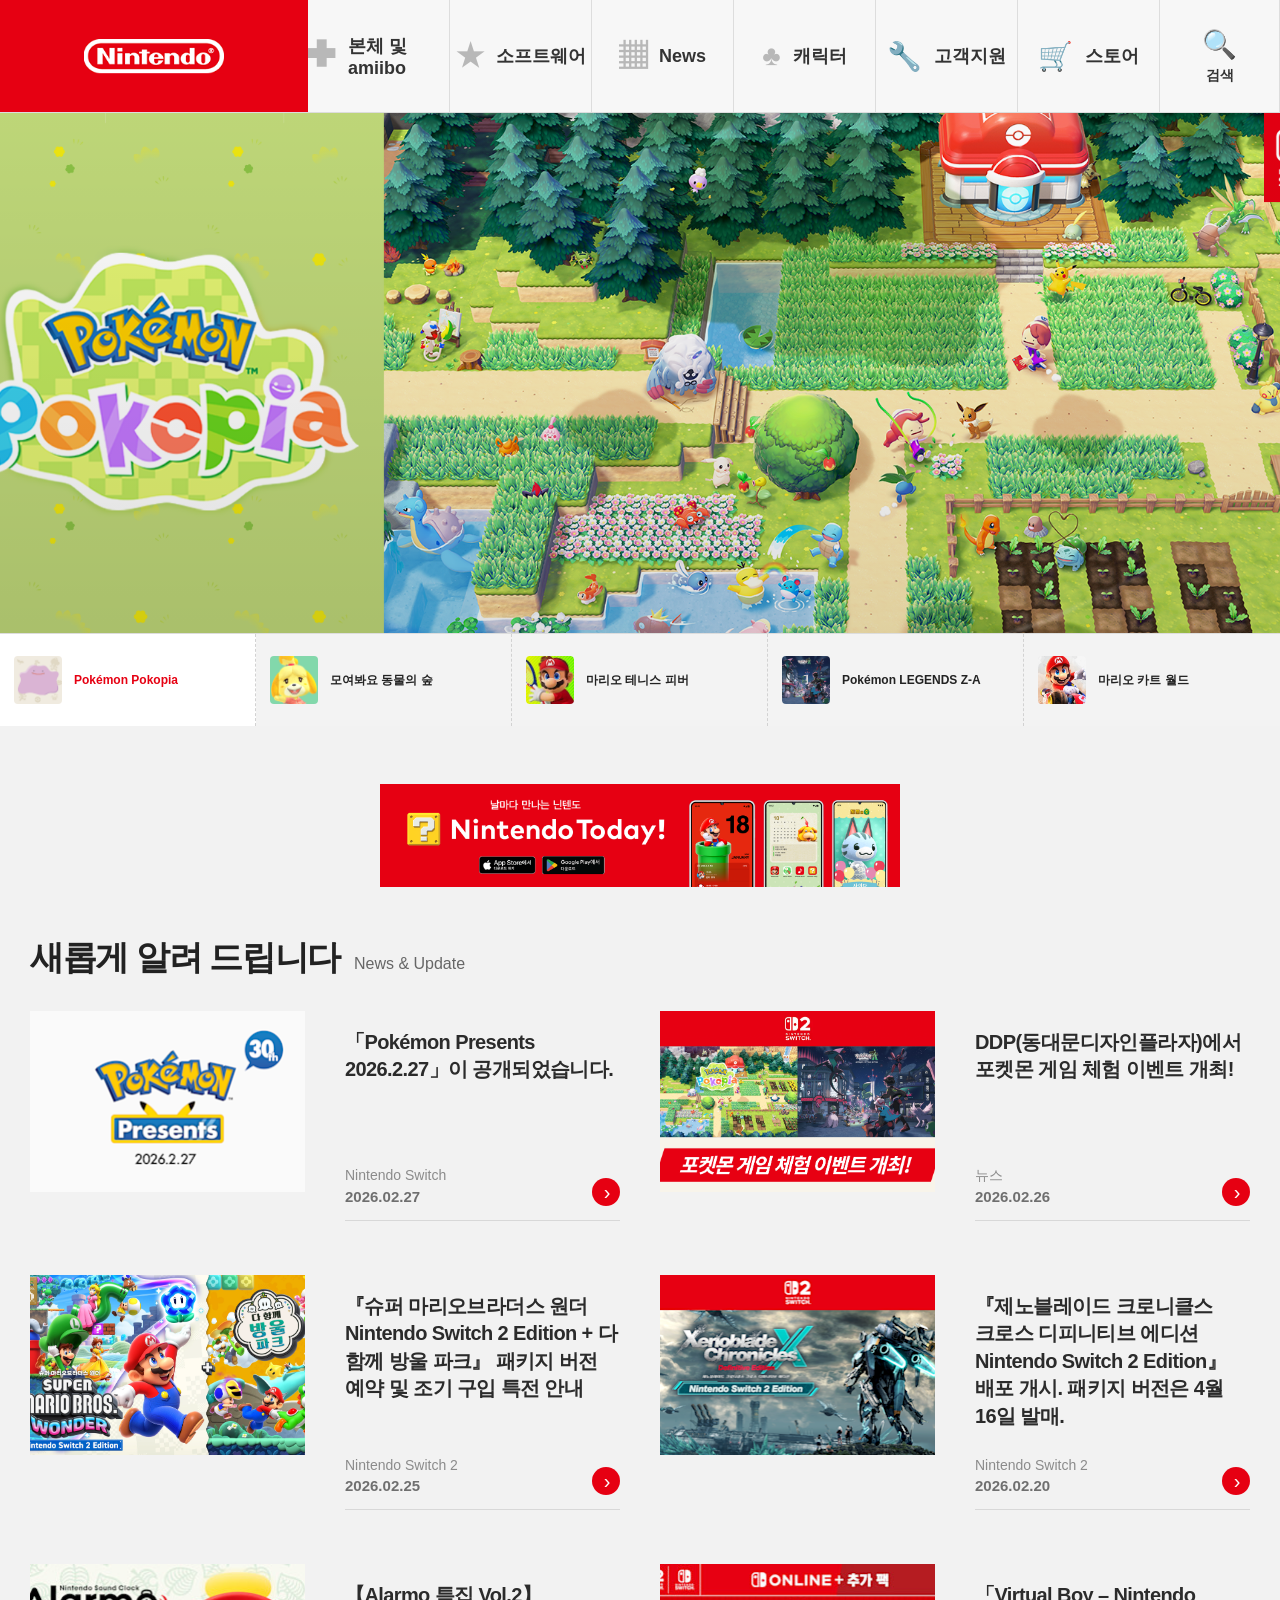
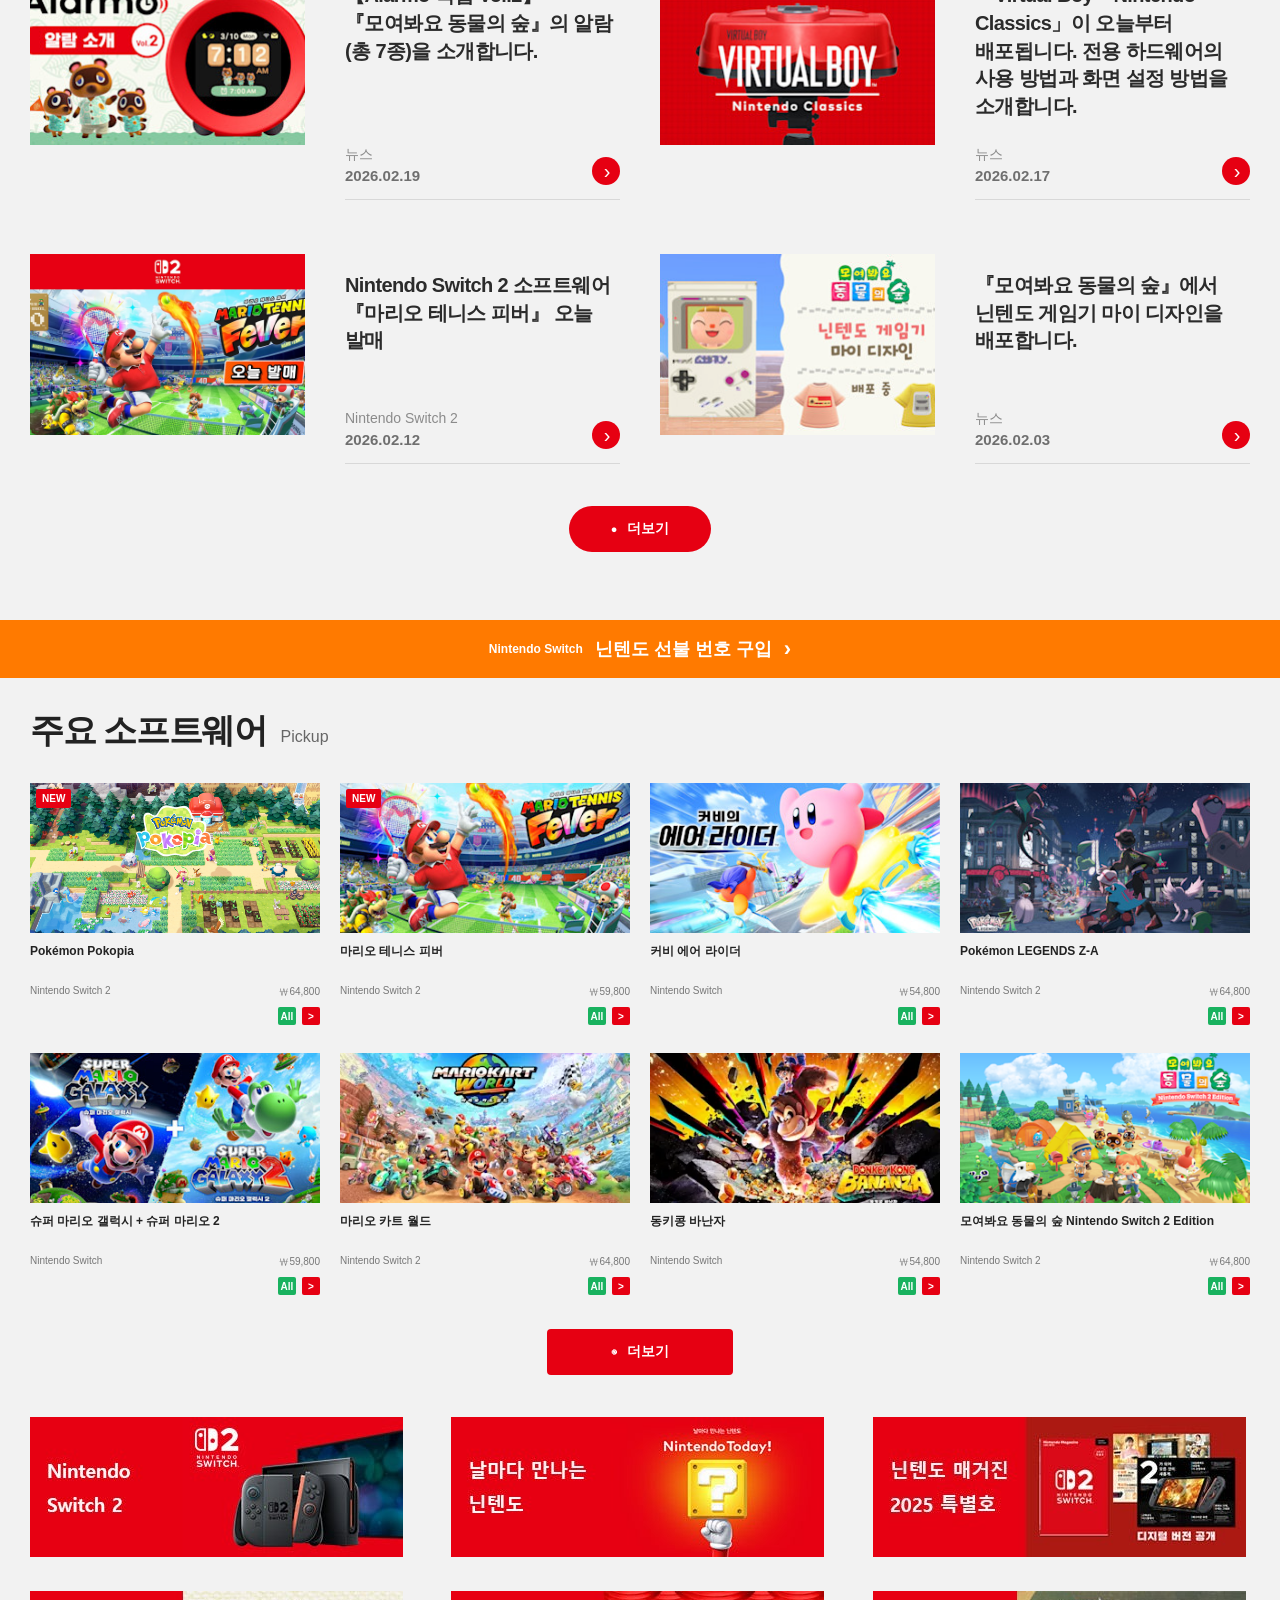
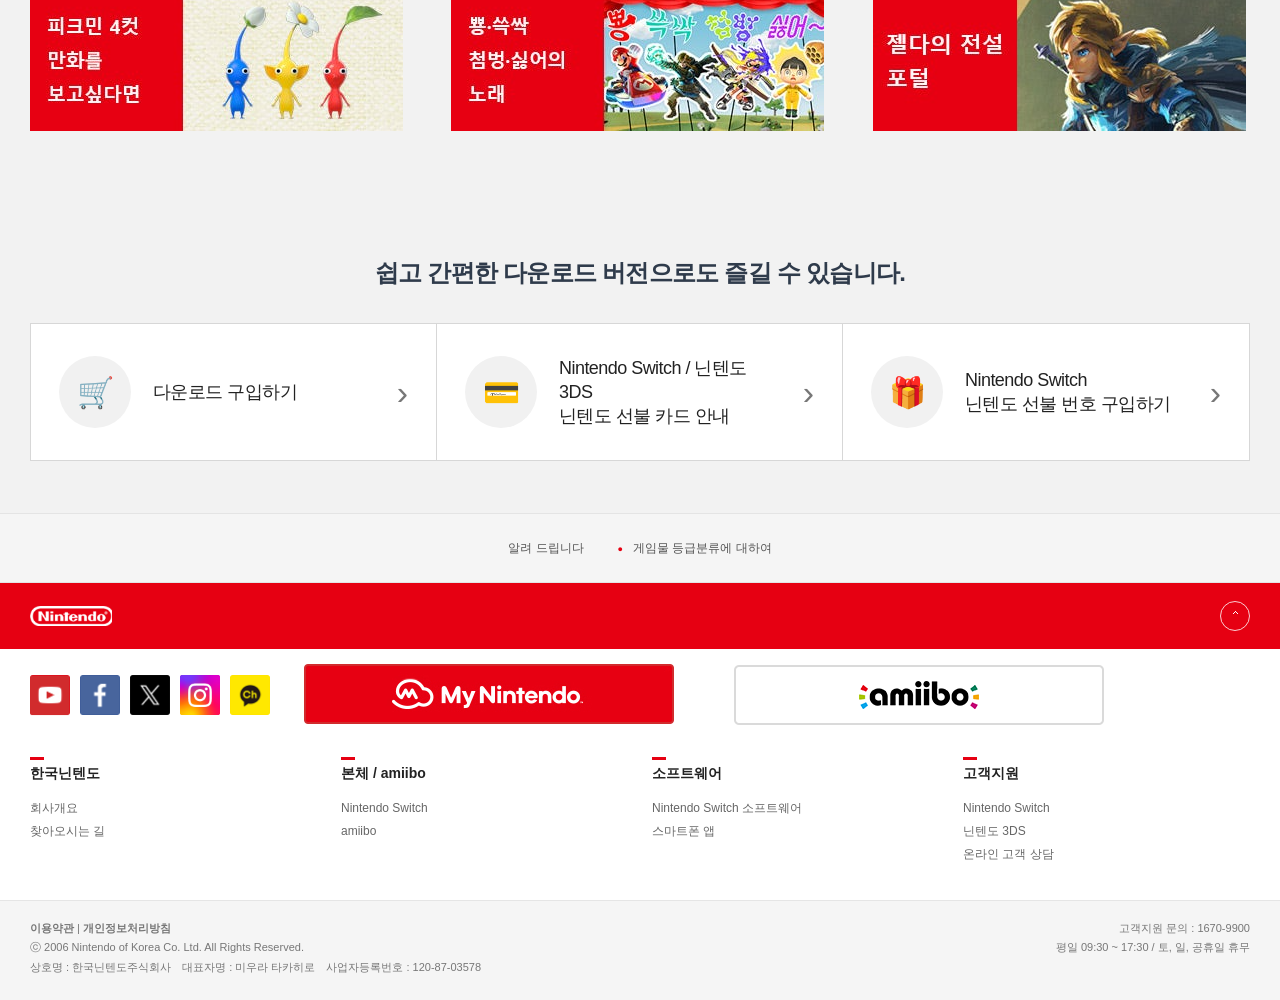
<file: index.html>
<!DOCTYPE html>
<html lang="ko">
<head>
  <meta charset="UTF-8" />
  <meta name="viewport" content="width=device-width, initial-scale=1.0" />

  <title>Nintendo Clone</title>
  <link rel="icon" href="./Nintendo_images/favicon.png" type="image/png" />
  <link rel="stylesheet" href="style.css" />
</head>

<body>

  <div id="top"></div>

  <!-- 모바일 전용 헤더 -->
  <div class="mobile-header">
    <div class="mobile-header-top">
      <a href="#" class="mobile-logo" aria-label="Nintendo 홈">
        <img src="./Nintendo_images/imgi_112_top.png" alt="Nintendo 로고" />
      </a>

      <div class="mobile-header-actions">
        <a href="#" class="mobile-action" aria-label="좋아요">♡</a>
        <a href="#" class="mobile-action" aria-label="검색">⌕</a>
      </div>
    </div>
  </div>

  <!-- 모바일 전용 하단 고정 메뉴 -->
  <nav class="mobile-bottom-nav" aria-label="모바일 하단 메뉴">
    <a href="#" class="mobile-bottom-item active">
      <span class="mobile-bottom-icon">⌂</span>
      <span class="mobile-bottom-text">홈</span>
    </a>
    <a href="#" class="mobile-bottom-item">
      <span class="mobile-bottom-icon">✚</span>
      <span class="mobile-bottom-text">본체/amiibo</span>
    </a>
    <a href="#" class="mobile-bottom-item">
      <span class="mobile-bottom-icon">▦</span>
      <span class="mobile-bottom-text">News</span>
    </a>
    <a href="#" class="mobile-bottom-item">
      <span class="mobile-bottom-icon">🔧</span>
      <span class="mobile-bottom-text">고객지원</span>
    </a>
    <a href="#" class="mobile-bottom-item">
      <span class="mobile-bottom-icon">⌕</span>
      <span class="mobile-bottom-text">검색</span>
    </a>
  </nav>
  

  <!-- =========================
       헤더
  ========================== -->
  <header class="header">
    <div class="header-top">
      <a href="#" class="logo-area" aria-label="Nintendo 홈">
        <img src="./Nintendo_images/imgi_112_top.png" alt="Nintendo 로고" />
      </a>

      <nav class="gnb" aria-label="주요 메뉴">

        <!-- 본체 및 amiibo -->
        <div class="menu-slot">
          <a href="#" class="gnb-item">
            <span class="icon">✚</span>
            <span class="label">본체 및 amiibo</span>
          </a>

          <div class="mega-panel">
            <div class="mega-inner console-panel">
              <div class="console-top">
                <a href="#" class="console-card big">
                  <img src="./Nintendo_images/unnamed.jpg" alt="Nintendo Switch 2" />
                  <p>Nintendo Switch 2</p>
                </a>

                <a href="#" class="console-card">
                  <img src="./Nintendo_images/unnamed2.jpg" alt="Nintendo Switch" />
                  <p>Nintendo Switch</p>
                </a>
              </div>

              <div class="console-links">
                <a href="#" class="console-link">
                  <img src="./Nintendo_images/imgi_5_img_amiibo.jpg" alt="amiibo" />
                  <span>amiibo</span>
                </a>

                <a href="#" class="console-link">
                  <img src="./Nintendo_images/imgi_6_img_gamewatch.jpg" alt="게임 & 워치" />
                  <span>게임 & 워치 젤다의 전설</span>
                </a>

                <a href="#" class="console-link">
                  <img src="./Nintendo_images/imgi_7_img_alarmo.jpg" alt="Alarmo" />
                  <span>닌텐도 사운드 클록 Alarmo</span>
                </a>

                <a href="#" class="console-link">
                  <img src="./Nintendo_images/imgi_8_img_pokemongoplusplus.jpg" alt="Pokémon GO Plus+" />
                  <span>Pokémon GO Plus+</span>
                </a>
              </div>

              <div class="panel-bottom-links">
                <a href="#">본체 호환성에 대하여</a>
                <a href="#">주변기기</a>
              </div>
            </div>
          </div>
        </div>

        <!-- 소프트웨어 -->
        <div class="menu-slot">
          <a href="#" class="gnb-item">
            <span class="icon">★</span>
            <span class="label">소프트웨어</span>
          </a>

          <div class="mega-panel">
            <div class="mega-inner software-panel">
              <div class="software-hero">
                <div class="software-hero-left">
                  <img src="./Nintendo_images/imgi_1_NS2_logo_pc.png" alt="Nintendo Switch 2 소프트웨어" />
                </div>

                <div class="software-hero-right">
                  <img src="./Nintendo_images/imgi_9_gheader-itemlist-img-software-switch2-01.jpg" alt="커비의 에어 라이더" />
                  <img src="./Nintendo_images/imgi_10_gheader-itemlist-img-software-switch2-02.jpg" alt="포켓몬" />
                  <img src="./Nintendo_images/imgi_11_gheader-itemlist-img-software-switch2-03.jpg" alt="동키콩 바난자" />
                </div>
              </div>

              <div class="software-bottom">
                <div class="software-bottom-left">
                  <a href="#" class="software-feature software-feature-main">
                    <img src="./Nintendo_images/imgi_79_default.png" alt="Nintendo Switch 소프트웨어" />

                    <div class="software-feature-text">
                      <strong>Nintendo Switch 소프트웨어</strong>
                    </div>

                    <div class="software-feature-thumbs">
                      <img src="./Nintendo_images/imgi_12_gheader-itemlist-img-switch-01.png" alt="게임 1" />
                      <img src="./Nintendo_images/imgi_13_gheader-itemlist-img-switch-02.png" alt="게임 2" />
                      <img src="./Nintendo_images/imgi_14_gheader-itemlist-img-switch-03.png" alt="게임 3" />
                    </div>
                  </a>

                  <div class="software-online-row">
                    <a href="#" class="online-banner">
                      <img src="./Nintendo_images/imgi_32_img-support-04.png" alt="Nintendo Switch Online" />
                    </a>

                    <div class="online-text">
                      <span class="mini-title">유료 서비스</span>
                      <strong>Nintendo Switch Online</strong>
                    </div>

                    <div class="online-links">
                      <a href="#">체험판을 즐길 수 있는 소프트웨어</a>
                      <a href="#">소프트웨어 발매 스케줄</a>
                    </div>
                  </div>
                </div>

                <div class="software-bottom-right">
                  <a href="#" class="software-feature software-feature-app">
                    <div class="app-icons">
                      <img src="./Nintendo_images/imgi_15_gheader-itemlist-img-software-mobile-01.png" alt="앱 1" />
                      <img src="./Nintendo_images/imgi_16_gheader-itemlist-img-software-mobile-02.png" alt="앱 2" />
                      <img src="./Nintendo_images/imgi_17_gheader-itemlist-img-software-mobile-03.png" alt="앱 3" />
                      <img src="./Nintendo_images/imgi_18_gheader-itemlist-img-software-mobile-04.png" alt="앱 4" />
                    </div>

                    <div class="software-feature-text center">
                      <strong>스마트폰용 앱</strong>
                    </div>
                  </a>

                  <div class="software-app-links">
                    <a href="#" class="app-link-card">
                      <img src="./Nintendo_images/imgi_19_gheader-itemlist-img-software-app.png" alt="Nintendo Switch App" />
                      <strong>Nintendo Switch App</strong>
                    </a>

                    <a href="#" class="app-link-card">
                      <img src="./Nintendo_images/imgi_20_gheader-itemlist-img-software-parents.png" alt="Nintendo Switch Parental Controls" />
                      <strong>Nintendo Switch Parental Controls</strong>
                    </a>
                  </div>
                </div>
              </div>
            </div>
          </div>
        </div>

        <!-- News -->
        <div class="menu-slot">
          <a href="#" class="gnb-item">
            <span class="icon">▦</span>
            <span class="label">News</span>
          </a>

          <div class="mega-panel">
            <div class="mega-inner news-panel">
              <div class="news-rank-grid">
                <a href="#" class="news-rank-card">
                  <img src="./Nintendo_images/imgi_80_MV_16x9.png" alt="" />
                  <p>『Pokémon Pokopia』 패키지 버전 예약 판매 일정 및 구입 특전 안내</p>
                  <span>뉴스 <br />2026.01.14</span>
                </a>

                <a href="#" class="news-rank-card">
                  <img src="./Nintendo_images/imgi_81_01_ë__ë__.png" alt="" />
                  <p>DDP(동대문디자인플라자)에서 포켓몬 게임 체험 이벤트 개최!</p>
                  <span>뉴스 <br />2026.02.26</span>
                </a>

                <a href="#" class="news-rank-card">
                  <img src="./Nintendo_images/imgi_82_ë__í__ê__ë__ì__í__í___1920x1080.png" alt="" />
                  <p>『슈퍼 마리오브라더스 원더 Nintendo Switch 2 Edition + 다 함께 방울 파크』 패키지 버전 예약 및 조기 구입 특전 안내</p>
                  <span>Nintendo Switch 2 | 뉴스 <br />2026.02.25</span>
                </a>

                <a href="#" class="news-rank-card">
                  <img src="./Nintendo_images/imgi_83_topics_Alarmo_vol2_820_461.png" alt="" />
                  <p>【Alarmo 특집 Vol.2】 『모여봐요 동물의 숲』의 알람(총 7종)을 소개합니다.</p>
                  <span>뉴스 <br />2026.02.19</span>
                </a>

                <a href="#" class="news-rank-card">
                  <img src="./Nintendo_images/imgi_84_topics_VB_1280_720_topics.png" alt="" />
                  <p>「Virtual Boy – Nintendo Classics」이 오늘부터 배포됩니다. 전용 하드웨어의 사용 방법과 화면 설정 방법을 소개합니다.</p>
                  <span>뉴스 <br />2026.02.17</span>
                </a>
              </div>

              <div class="panel-bottom-links center">
                <a href="#">News 목록</a>
              </div>
            </div>
          </div>
        </div>

        <!-- 캐릭터 -->
        <div class="menu-slot">
          <a href="#" class="gnb-item">
            <span class="icon">♣</span>
            <span class="label">캐릭터</span>
          </a>

          <div class="mega-panel">
            <div class="mega-inner character-panel">
              <div class="character-grid">
                <a href="#" class="character-card">
                  <img src="./Nintendo_images/imgi_21_img-mario.png" alt="" />
                  <p>마리오</p>
                </a>

                <a href="#" class="character-card">
                  <img src="./Nintendo_images/imgi_22_img-zelda.png" alt="" />
                  <p>젤다의 전설</p>
                </a>

                <a href="#" class="character-card">
                  <img src="./Nintendo_images/imgi_23_img-kirby.png" alt="" />
                  <p>별의 커비</p>
                </a>

                <a href="#" class="character-card">
                  <img src="./Nintendo_images/imgi_24_img-splatoon.png" alt="" />
                  <p>스플래툰</p>
                </a>

                <a href="#" class="character-card">
                  <img src="./Nintendo_images/imgi_25_img-pikmin.png" alt="" />
                  <p>피크민</p>
                </a>
              </div>

              <div class="related-box">
                <h4>관련 페이지</h4>
                <a href="#" class="related-card">
                  <img src="./Nintendo_images/imgi_26_gheader-banner-01.png" alt="" />
                  <div>
                    <span>노래</span>
                    <strong>뽕-쑥싹·챰뽕!싫어</strong>
                  </div>
                </a>
              </div>
            </div>
          </div>
        </div>

        <!-- 고객지원 -->
        <div class="menu-slot">
          <a href="#" class="gnb-item">
            <span class="icon">🔧</span>
            <span class="label">고객지원</span>
          </a>

          <div class="mega-panel">
            <div class="mega-inner support-panel">
              <div class="support-grid">
                <a href="#" class="support-item">
                  <img src="./Nintendo_images/imgi_19_gheader-itemlist-img-software-app.png" alt="" />
                  <span>Nintendo Switch 2 고객지원</span>
                </a>

                <a href="#" class="support-item">
                  <img src="./Nintendo_images/imgi_28_img-support-01.gif" alt="" />
                  <span>Nintendo Switch 고객지원</span>
                </a>

                <a href="#" class="support-item">
                  <img src="./Nintendo_images/imgi_29_img-support-08.gif" alt="" />
                  <span>자주 묻는 질문</span>
                </a>

                <a href="#" class="support-item">
                  <img src="./Nintendo_images/imgi_30_img-support-06.gif" alt="" />
                  <span>온라인 수리접수</span>
                </a>

                <a href="#" class="support-item">
                  <img src="./Nintendo_images/imgi_31_img-support-09.gif" alt="" />
                  <span>온라인 고객 상담</span>
                </a>

                <a href="#" class="support-item">
                  <img src="./Nintendo_images/imgi_32_img-support-04.png" alt="" />
                  <span>Nintendo Switch Online 서포트</span>
                </a>

                <a href="#" class="support-item">
                  <img src="./Nintendo_images/imgi_33_img-support-05.gif" alt="" />
                  <span>네트워크 장애 발생 상황</span>
                </a>

                <a href="#" class="support-item">
                  <img src="./Nintendo_images/imgi_34_img-support-07.gif" alt="" />
                  <span>닌텐도 e숍</span>
                </a>
              </div>

              <div class="panel-bottom-links center">
                <a href="#">고객지원 목록</a>
              </div>
            </div>
          </div>
        </div>

        <!-- 스토어 -->
        <div class="menu-slot no-panel">
          <a href="#" class="gnb-item">
            <span class="icon">🛒</span>
            <span class="label">스토어</span>
          </a>
        </div>

        <!-- 검색 -->
        <a href="#" class="search-box" aria-label="검색">
          <span class="search-icon">🔍</span>
          <span class="search-text">검색</span>
        </a>
      </nav>
    </div>
  </header>

  <main>

    <!-- =========================
         메인 슬라이더
    ========================== -->
    <section class="slider-section">
      <input type="radio" name="banner" id="slide1" checked />
      <input type="radio" name="banner" id="slide2" />
      <input type="radio" name="banner" id="slide3" />
      <input type="radio" name="banner" id="slide4" />
      <input type="radio" name="banner" id="slide5" />

      <div class="slider">
        <div class="slides">
          <article class="slide">
            <img src="./Nintendo_images/imgi_36_1920x700__1_.png" alt="슬라이드 1" />
            <div class="slide-overlay"></div>
          </article>

          <article class="slide">
            <img src="./Nintendo_images/imgi_37_PC.png" alt="슬라이드 2" />
            <div class="slide-overlay"></div>
          </article>

          <article class="slide">
            <img src="./Nintendo_images/imgi_38_ë__ë__ì__í__ë__ì__í__ë___1920.jpg" alt="슬라이드 3" />
            <div class="slide-overlay"></div>
          </article>

          <article class="slide">
            <img src="./Nintendo_images/imgi_39_PokemonZ-A_1920x700.jpg" alt="슬라이드 4" />
            <div class="slide-overlay"></div>
          </article>

          <article class="slide">
            <img src="./Nintendo_images/imgi_35_마리오_1920.jpg" alt="슬라이드 5" />
            <div class="slide-overlay"></div>
          </article>
        </div>

        <div class="arrow-set arrow1">
          <label for="slide5" class="arrow prev">‹</label>
          <label for="slide2" class="arrow next">›</label>
        </div>

        <div class="arrow-set arrow2">
          <label for="slide1" class="arrow prev">‹</label>
          <label for="slide3" class="arrow next">›</label>
        </div>

        <div class="arrow-set arrow3">
          <label for="slide2" class="arrow prev">‹</label>
          <label for="slide4" class="arrow next">›</label>
        </div>

        <div class="arrow-set arrow4">
          <label for="slide3" class="arrow prev">‹</label>
          <label for="slide5" class="arrow next">›</label>
        </div>

        <div class="arrow-set arrow5">
          <label for="slide4" class="arrow prev">‹</label>
          <label for="slide1" class="arrow next">›</label>
        </div>

        <div class="controls">
          <label for="slide1" class="control-item">
            <span class="thumb"><img src="./Nintendo_images/imgi_40_icon__1_.png" alt="슬라이드 1 썸네일" /></span>
            <span class="control-text">Pokémon Pokopia</span>
          </label>

          <label for="slide2" class="control-item">
            <span class="thumb"><img src="./Nintendo_images/imgi_41_ë__ì__ë__ë___ì__ì__ì__.jpg" alt="슬라이드 2 썸네일" /></span>
            <span class="control-text">모여봐요 동물의 숲</span>
          </label>

          <label for="slide3" class="control-item">
            <span class="thumb"><img src="./Nintendo_images/imgi_42_icon.jpg" alt="슬라이드 3 썸네일" /></span>
            <span class="control-text">마리오 테니스 피버</span>
          </label>

          <label for="slide4" class="control-item">
            <span class="thumb"><img src="./Nintendo_images/imgi_10_gheader-itemlist-img-software-switch2-02.jpg" alt="슬라이드 4 썸네일" /></span>
            <span class="control-text">Pokémon LEGENDS Z-A</span>
          </label>

          <label for="slide5" class="control-item">
            <span class="thumb"><img src="./Nintendo_images/imgi_44_switch2_mariokart-world_thumb.jpg" alt="슬라이드 5 썸네일" /></span>
            <span class="control-text">마리오 카트 월드</span>
          </label>
        </div>
      </div>
    </section>

    <!-- =========================
         상단 광고 배너
    ========================== -->
    <section class="top-ad">
      <div class="center-wrap">
        <a href="#" class="top-ad-img">
          <img src="./Nintendo_images/imgi_45_today-bnr--pc.png" alt="Nintendo Today 배너" />
        </a>
      </div>
    </section>

    <!-- =========================
         새롭게 알려 드립니다
    ========================== -->
    <section class="news-section">
      <div class="center-wrap">
        <div class="section-head">
          <h2 class="section-title">새롭게 알려 드립니다</h2>
          <span class="section-sub">News & Update</span>
        </div>

        <div class="news-grid">
           
            <div class="news-thumb"><img src="./Nintendo_images/imgi_115_1920.png" alt="뉴스 8" /></div>
            <div class="news-body">
              <p class="news-title">「Pokémon Presents 2026.2.27」이 공개되었습니다.</p>
              <div class="news-meta">
                <span class="news-tag">Nintendo Switch</span>
                <span class="news-date">2026.02.27</span>
                <span class="news-dot">●</span>
              </div>
            </div>
          </a>

           
            <div class="news-thumb"><img src="./Nintendo_images/imgi_81_01_ë__ë__.png" alt="뉴스 1" /></div>
            <div class="news-body">
              <p class="news-title">DDP(동대문디자인플라자)에서 포켓몬 게임 체험 이벤트 개최!</p>
              <div class="news-meta">
                <span class="news-tag">뉴스</span>
                <span class="news-date">2026.02.26</span>
                <span class="news-dot">●</span>
              </div>
            </div>
          </a>

           
            <div class="news-thumb"><img src="./Nintendo_images/imgi_82_ë__í__ê__ë__ì__í__í___1920x1080.png" alt="뉴스 2" /></div>
            <div class="news-body">
              <p class="news-title">『슈퍼 마리오브라더스 원더 Nintendo Switch 2 Edition + 다 함께 방울 파크』 패키지 버전 예약 및 조기 구입 특전 안내</p>
              <div class="news-meta">
                <span class="news-tag">Nintendo Switch 2</span>
                <span class="news-date">2026.02.25</span>
                <span class="news-dot">●</span>
              </div>
            </div>
          </a>

           
            <div class="news-thumb"><img src="./Nintendo_images/imgi_116_topics_1280_720.png" alt="뉴스 3" /></div>
            <div class="news-body">
              <p class="news-title">『제노블레이드 크로니클스 크로스 디피니티브 에디션 Nintendo Switch 2 Edition』 배포 개시. 패키지 버전은 4월 16일 발매.</p>
              <div class="news-meta">
                <span class="news-tag">Nintendo Switch 2</span>
                <span class="news-date">2026.02.20</span>
                <span class="news-dot">●</span>
              </div>
            </div>
          </a>

           
            <div class="news-thumb"><img src="./Nintendo_images/imgi_117_topics_Alarmo_vol2_820_461.png" alt="뉴스 4" /></div>
            <div class="news-body">
              <p class="news-title">【Alarmo 특집 Vol.2】 『모여봐요 동물의 숲』의 알람(총 7종)을 소개합니다.</p>
              <div class="news-meta">
                <span class="news-tag">뉴스</span>
                <span class="news-date">2026.02.19</span>
                <span class="news-dot">●</span>
              </div>
            </div>
          </a>

           
            <div class="news-thumb"><img src="./Nintendo_images/imgi_118_topics_VB_1280_720_topics.png" alt="뉴스 5" /></div>
            <div class="news-body">
              <p class="news-title">「Virtual Boy – Nintendo Classics」이 오늘부터 배포됩니다. 전용 하드웨어의 사용 방법과 화면 설정 방법을 소개합니다.</p>
              <div class="news-meta">
                <span class="news-tag">뉴스</span>
                <span class="news-date">2026.02.17</span>
                <span class="news-dot">●</span>
              </div>
            </div>
          </a>

           
            <div class="news-thumb"><img src="./Nintendo_images/7.jpg" alt="뉴스 6" /></div>
            <div class="news-body">
              <p class="news-title">Nintendo Switch 2 소프트웨어 『마리오 테니스 피버』 오늘 발매</p>
              <div class="news-meta">
                <span class="news-tag">Nintendo Switch 2</span>
                <span class="news-date">2026.02.12</span>
                <span class="news-dot">●</span>
              </div>
            </div>
          </a>

           
            <div class="news-thumb"><img src="./Nintendo_images/imgi_119_00000_HardDesign_1280_720_topics.png" alt="뉴스 7" /></div>
            <div class="news-body">
              <p class="news-title">『모여봐요 동물의 숲』에서 닌텐도 게임기 마이 디자인을 배포합니다.</p>
              <div class="news-meta">
                <span class="news-tag">뉴스</span>
                <span class="news-date">2026.02.03</span>
                <span class="news-dot">●</span>
              </div>
            </div>
          </a>
        </div>

        <div class="more-wrap">
          <a class="more-btn" href="#"><span class="more-dot">●</span> 더보기</a>
        </div>
      </div>
    </section>

    <!-- =========================
         주황 배너
    ========================== -->
    <section class="orange-strip">
      <a href="#" class="orange-strip-inner">
        <span class="strip-small">Nintendo Switch</span>
        <span class="strip-big">닌텐도 선불 번호 구입</span>
        <span class="strip-arrow">›</span>
      </a>
    </section>

    <!-- =========================
         주요 소프트웨어
    ========================== -->
    <section class="pickup-section">
      <div class="center-wrap">
        <div class="section-head">
          <h2 class="section-title">주요 소프트웨어</h2>
          <span class="section-sub">Pickup</span>
        </div>

        <div class="pickup-grid">
          <a href="#" class="product-card">
            <div class="product-thumb"><img src="./Nintendo_images/imgi_80_MV_16x9.png" alt="상품 1" /><span class="badge">NEW</span></div>
            <div class="product-body">
              <p class="product-name">Pokémon Pokopia</p>
              <div class="product-info">
                <span class="platform">Nintendo Switch 2</span>
                <span class="price">₩64,800</span>
              </div>
              <div class="product-icons">
                <span class="ico green">All</span>
                <span class="ico red">></span>
              </div>
            </div>
          </a>

          <a href="#" class="product-card">
            <div class="product-thumb"><img src="./Nintendo_images/imgi_121_b0d72a1ded650de0b5e4a574a2ec621b9d5c01827082d58da63973f7caeae697.png" alt="상품 2" /><span class="badge">NEW</span></div>
            <div class="product-body">
              <p class="product-name">마리오 테니스 피버</p>
              <div class="product-info">
                <span class="platform">Nintendo Switch 2</span>
                <span class="price">₩59,800</span>
              </div>
              <div class="product-icons">
                <span class="ico green">All</span>
                <span class="ico red">></span>
              </div>
            </div>
          </a>

          <a href="#" class="product-card">
            <div class="product-thumb"><img src="./Nintendo_images/imgi_122_e2948fddfe595e38ba5bf477cbf378bcbeb584e36121896e1e7e032ed67b8fc0.png" alt="상품 3" /></div>
            <div class="product-body">
              <p class="product-name">커비 에어 라이더</p>
              <div class="product-info">
                <span class="platform">Nintendo Switch</span>
                <span class="price">₩54,800</span>
              </div>
              <div class="product-icons">
                <span class="ico green">All</span>
                <span class="ico red">></span>
              </div>
            </div>
          </a>

          <a href="#" class="product-card">
            <div class="product-thumb"><img src="./Nintendo_images/imgi_123_298f080377131f2981b05d4ebf7dca5ae45c59f84bdf703f9e499392587db17c.png" alt="상품 4" /></div>
            <div class="product-body">
              <p class="product-name">Pokémon LEGENDS Z-A</p>
              <div class="product-info">
                <span class="platform">Nintendo Switch 2</span>
                <span class="price">₩64,800</span>
              </div>
              <div class="product-icons">
                <span class="ico green">All</span>
                <span class="ico red">></span>
              </div>
            </div>
          </a>

          <a href="#" class="product-card">
            <div class="product-thumb"><img src="./Nintendo_images/imgi_124_fa30f221e24ff611c8f222d1e4ad92089494f297f2341ca1e97c5e5d5c984b82.png" alt="상품 5" /></div>
            <div class="product-body">
              <p class="product-name">슈퍼 마리오 갤럭시 + 슈퍼 마리오 2</p>
              <div class="product-info">
                <span class="platform">Nintendo Switch</span>
                <span class="price">₩59,800</span>
              </div>
              <div class="product-icons">
                <span class="ico green">All</span>
                <span class="ico red">></span>
              </div>
            </div>
          </a>

          <a href="#" class="product-card">
            <div class="product-thumb"><img src="./Nintendo_images/imgi_101_ì__í___ë__ì__ë__ì__ì__.png" alt="상품 6" /></div>
            <div class="product-body">
              <p class="product-name">마리오 카트 월드</p>
              <div class="product-info">
                <span class="platform">Nintendo Switch 2</span>
                <span class="price">₩64,800</span>
              </div>
              <div class="product-icons">
                <span class="ico green">All</span>
                <span class="ico red">></span>
              </div>
            </div>
          </a>

          <a href="#" class="product-card">
            <div class="product-thumb"><img src="./Nintendo_images/imgi_102_ë__ë__ì__.png" alt="상품 7" /></div>
            <div class="product-body">
              <p class="product-name">동키콩 바난자</p>
              <div class="product-info">
                <span class="platform">Nintendo Switch</span>
                <span class="price">₩54,800</span>
              </div>
              <div class="product-icons">
                <span class="ico green">All</span>
                <span class="ico red">></span>
              </div>
            </div>
          </a>

          <a href="#" class="product-card">
            <div class="product-thumb"><img src="./Nintendo_images/imgi_103_ëª_ì__ë__ì___ë__ë__ì___ì___NIntendo_Switch_2_Edition_1920x1080.png" alt="상품 8" /></div>
            <div class="product-body">
              <p class="product-name">모여봐요 동물의 숲 Nintendo Switch 2 Edition</p>
              <div class="product-info">
                <span class="platform">Nintendo Switch 2</span>
                <span class="price">₩64,800</span>
              </div>
              <div class="product-icons">
                <span class="ico green">All</span>
                <span class="ico red">></span>
              </div>
            </div>
          </a>
        </div>

        <div class="more-wrap promo-more-wrap">
          <a class="more-btn square" href="#"><span class="more-dot">◉</span> 더보기</a>
        </div>

        <!--  프로모 카드 -->
        <div class="promo-tiles">
           

            <img src="./Nintendo_images/imgi_104_banner_main_bottom01.png" alt="Nintendo Switch 2" />
          </a>
           
            <img src="./Nintendo_images/imgi_105_banner_main_bottom02.png" alt="날마다 만나는 닌텐도" />
          </a>
           
            <img src="./Nintendo_images/imgi_106_banner_main_bottom03.png" alt="닌텐도 매거진" />
          </a>

           
            <img src="./Nintendo_images/imgi_107_banner_main_bottom04.png" alt="피크민 4컷" />
          </a>

           
            <img src="./Nintendo_images/imgi_108_banner_main_bottom05.png" alt="프로모션 5" />
          </a>

           
            <img src="./Nintendo_images/imgi_109_banner_main_bottom06.png" alt="젤다의 전설 포털" />
          </a>
        </div>
      </div>
    </section>

    <!-- =========================
         다운로드 안내
    ========================== -->
    <section class="bottom-actions">
      <div class="center-wrap wide-actions-wrap">
        <p class="bottom-actions-title">쉽고 간편한 다운로드 버전으로도 즐길 수 있습니다.</p>

        <div class="action-row">
          <a class="action-btn" href="#">
            <span class="action-ico">🛒</span>
            <span class="action-txt">다운로드 구입하기</span>
            <span class="action-arr">›</span>
          </a>

          <a class="action-btn" href="#">
            <span class="action-ico">💳</span>
            <span class="action-txt">Nintendo Switch / 닌텐도 3DS<br />닌텐도 선불 카드 안내</span>
            <span class="action-arr">›</span>
          </a>

          <a class="action-btn" href="#">
            <span class="action-ico">🎁</span>
            <span class="action-txt">Nintendo Switch<br />닌텐도 선불 번호 구입하기</span>
            <span class="action-arr">›</span>
          </a>
        </div>
      </div>
    </section>

    <!-- =========================
         회색 공지 바
    ========================== -->
    <section class="notice-links">
      <div class="center-wrap narrow-wrap notice-links-inner">
        <a href="#" class="notice-link">알려 드립니다</a>
        <a href="#" class="notice-link notice-link-dot">게임물 등급분류에 대하여</a>
      </div>
    </section>

  </main>

  <!-- =========================
       빨간 브랜드 바
  ========================== -->
  <section class="brand-bar">
    <div class="center-wrap narrow-wrap brand-bar-inner">
      <a href="#" class="brand-logo">
        <img src="./Nintendo_images/imgi_112_top222.png" alt="Nintendo" />
      </a>
      <a href="#" class="to-top" aria-label="맨 위로 이동">⌃</a>
    </div>
  </section>

  <!-- =========================
       SNS / 배너 / 사이트맵
  ========================== -->
  <section class="social-section">
    <div class="center-wrap narrow-wrap">
      <div class="social-row">
        <a href="#" class="social-btn youtube">
          <img src="./Nintendo_images/imgi_113_bottom1111.png" alt="Nintendo" />
        </a>
        <a href="#" class="social-btn facebook">
          <img src="./Nintendo_images/imgi_113_bottom222.png" alt="Nintendo" />
        </a>
        <a href="#" class="social-btn x">
          <img src="./Nintendo_images/imgi_113_bottom3333.png" alt="Nintendo" />
        </a>
        <a href="#" class="social-btn insta">
          <img src="./Nintendo_images/imgi_49_icon_instagram.png" alt="Nintendo" />
        </a>
        <a href="#" class="social-btn kakao">
          <img src="./Nintendo_images/imgi_113_bottom66665png.png" alt="Nintendo" />
        </a>

        <a href="#" class="wide-banner mynintendo">
          <img src="./Nintendo_images/imgi_113_bottdadadaom.png" alt="Nintendo" />
        </a>
        <a href="#" class="wide-banner amiibo">
          <img src="./Nintendo_images/imgi_114_btn_footer_amiibo.png" alt="Nintendo" />
        </a>
      </div>

      <div class="footer-links">
        <div class="footer-col">
          <h3>한국닌텐도</h3>
          <a href="#">회사개요</a>
          <a href="#">찾아오시는 길</a>
        </div>

        <div class="footer-col">
          <h3>본체 / amiibo</h3>
          <a href="#">Nintendo Switch</a>
          <a href="#">amiibo</a>
        </div>

        <div class="footer-col">
          <h3>소프트웨어</h3>
          <a href="#">Nintendo Switch 소프트웨어</a>
          <a href="#">스마트폰 앱</a>
        </div>

        <div class="footer-col">
          <h3>고객지원</h3>
          <a href="#">Nintendo Switch</a>
          <a href="#">닌텐도 3DS</a>
          <a href="#">온라인 고객 상담</a>
        </div>
      </div>
    </div>
  </section>

  <!-- =========================
       맨 아래 footer
  ========================== -->
  <footer class="footer-bottom">
    <div class="center-wrap narrow-wrap footer-bottom-inner">
      <div class="footer-left">
        <p><strong>이용약관</strong> | <strong>개인정보처리방침</strong></p>
        <p>ⓒ 2006 Nintendo of Korea Co. Ltd. All Rights Reserved.</p>
        <p>상호명 : 한국닌텐도주식회사　대표자명 : 미우라 타카히로　사업자등록번호 : 120-87-03578</p>
      </div>

      <div class="footer-right">
        <p>고객지원 문의 : 1670-9900</p>
        <p>평일 09:30 ~ 17:30 / 토, 일, 공휴일 휴무</p>
      </div>
    </div>
  </footer>

</body>
</html>
</file>
<file: style.css>
/* =========================
   기본 초기화
========================= */
* {
  margin: 0;
  padding: 0;
  box-sizing: border-box;
}

body {
  font-family: Arial, "Noto Sans KR", sans-serif;
  color: #222;
  background: #f2f2f2;
}

a {
  text-decoration: none;
  color: inherit;
}

img {
  display: block;
  max-width: 100%;
}

ul,
ol {
  list-style: none;
}

button {
  border: none;
  background: none;
  font: inherit;
  cursor: pointer;
}

.center-wrap {
  width: 1480px;
  max-width: calc(100% - 60px);
  margin: 0 auto;
}

.narrow-wrap {
  width: 1320px;
  max-width: calc(100% - 60px);
  margin: 0 auto;
}

.wide-actions-wrap {
  width: 1420px;
  max-width: calc(100% - 60px);
  margin: 0 auto;
}

/* =========================
   헤더
========================= */
.header {
  position: relative;
  z-index: 1000;
  background: #fff;
  border-bottom: 1px solid #ddd;
}

.header-top {
  position: relative;
  display: flex;
  min-height: 112px;
}

.logo-area {
  width: 308px;
  min-width: 220px;
  background: #e60012;
  display: flex;
  align-items: center;
  justify-content: center;
}

.logo-area img {
  width: 140px;
}

/* =========================
   상단 메뉴
========================= */
.gnb {
  flex: 1;
  display: flex;
  background: #f7f7f7;
  position: static;
}

.menu-slot {
  flex: 1;
  position: static;
}

.menu-slot.no-panel {
  flex: 1;
}

.gnb-item,
.search-box {
  min-height: 112px;
  display: flex;
  align-items: center;
  justify-content: center;
  gap: 12px;
  border-right: 1px solid #ddd;
  background: #f7f7f7;
  font-size: 18px;
  font-weight: 700;
  color: #333;
  transition: background-color 0.2s, color 0.2s;
}

.gnb-item:hover,
.search-box:hover {
  background: #efefef;
}

.icon,
.search-icon {
  font-size: 28px;
  color: #b8b8b8;
  transition: color 0.2s;
}

.search-box {
  flex: 0 0 120px;
  flex-direction: column;
  gap: 6px;
}

.search-text {
  font-size: 14px;
}

.menu-slot:hover > .gnb-item {
  color: #e60012;
  box-shadow: inset 0 -6px 0 #e60012;
}

.menu-slot:hover > .gnb-item .icon {
  color: #e60012;
}

/* =========================
   메가 메뉴 공통
========================= */
.mega-panel {
  position: absolute;
  top: 100%;
  left: 50%;
  width: min(1400px, calc(100vw - 40px));
  min-width: 0;
  background: rgba(255, 255, 255, 0.98);
  border-top: 1px solid #e5e5e5;
  border-bottom: 1px solid #e5e5e5;
  box-shadow: 0 18px 30px rgba(0, 0, 0, 0.08);
  opacity: 0;
  visibility: hidden;
  pointer-events: none;
  transform: translateX(-50%) translateY(12px);
  transition: opacity 0.25s ease, visibility 0.25s ease, transform 0.25s ease;
}

.menu-slot:hover .mega-panel {
  opacity: 1;
  visibility: visible;
  pointer-events: auto;
  transform: translateX(-50%) translateY(0);
}

.mega-inner {
  width: 100%;
  padding: 34px 40px 28px;
}

.panel-bottom-links {
  display: flex;
  gap: 34px;
  justify-content: flex-start;
  margin-top: 28px;
  padding-top: 24px;
  border-top: 1px solid #e5e5e5;
}

.panel-bottom-links.center {
  justify-content: center;
}

.panel-bottom-links a {
  font-size: 16px;
  font-weight: 700;
  position: relative;
}

.panel-bottom-links a::before {
  content: "●";
  color: #e60012;
  font-size: 12px;
  margin-right: 10px;
}

/* =========================
   본체 및 amiibo 패널
========================= */
.console-top {
  display: grid;
  grid-template-columns: 1.2fr 0.9fr;
  gap: 24px;
  margin-bottom: 28px;
}

.console-card {
  background: #fff;
  border: 1px solid #ddd;
  padding: 12px;
  text-align: center;
}

.console-card img {
  width: 100%;
  height: 260px;
  object-fit: cover;
}

.console-card.big img {
  height: 320px;
}

.console-card p {
  margin-top: 14px;
  font-size: 18px;
  font-weight: 700;
}

.console-links {
  display: grid;
  grid-template-columns: repeat(4, 1fr);
  gap: 28px;
  padding-top: 22px;
  border-top: 1px solid #e5e5e5;
}

.console-link {
  text-align: center;
}

.console-link img {
  width: 100%;
  height: 100px;
  object-fit: contain;
  background: #fff;
}

.console-link span {
  display: block;
  margin-top: 14px;
  font-size: 18px;
  font-weight: 700;
  line-height: 1.35;
}

/* =========================
   소프트웨어 패널
========================= */
.software-panel {
  max-width: 1280px;
  margin: 0 auto;
}

.software-hero {
  display: grid;
  grid-template-columns: 1.2fr 1fr;
  gap: 16px;
  margin-bottom: 16px;
}

.software-hero-left img {
  width: 100%;
  height: 240px;
  object-fit: cover;
}

.software-hero-right {
  display: grid;
  grid-template-columns: repeat(3, 1fr);
  gap: 8px;
}

.software-hero-right img {
  width: 100%;
  height: 240px;
  object-fit: cover;
}

.software-bottom {
  display: grid;
  grid-template-columns: 2.1fr 1fr;
  gap: 0;
  border-top: 1px solid #e5e5e5;
}

.software-bottom-left {
  padding-right: 28px;
  border-right: 1px solid #e5e5e5;
}

.software-feature-main {
  display: grid;
  grid-template-columns: 130px 180px 1fr;
  align-items: center;
  gap: 26px;
  padding: 28px 0;
  border-bottom: 1px solid #e5e5e5;
}

.software-feature-main > img {
  width: 130px;
  height: 130px;
  object-fit: cover;
}

.software-feature-text strong {
  font-size: 20px;
  line-height: 1.45;
  color: #222;
}

.software-feature-text.center {
  text-align: center;
}

.software-feature-thumbs {
  display: grid;
  grid-template-columns: repeat(3, 1fr);
}

.software-feature-thumbs img {
  width: 100%;
  height: 130px;
  object-fit: cover;
}

.software-online-row {
  display: grid;
  grid-template-columns: 260px 1fr 1.1fr;
  align-items: center;
  gap: 26px;
  padding: 26px 0 6px;
}

.online-banner img {
  width: 100%;
  height: 76px;
  object-fit: cover;
  border-radius: 8px;
}

.online-text {
  display: flex;
  flex-direction: column;
  gap: 8px;
}

.online-text .mini-title {
  font-size: 14px;
  font-weight: 700;
  color: #666;
}

.online-text strong {
  font-size: 18px;
  line-height: 1.4;
  color: #222;
}

.online-links {
  display: flex;
  flex-direction: column;
  gap: 14px;
  padding-left: 30px;
  border-left: 1px solid #e5e5e5;
}

.online-links a {
  font-size: 16px;
  font-weight: 700;
  color: #333;
  position: relative;
}

.online-links a::before {
  content: "●";
  color: #e60012;
  font-size: 10px;
  margin-right: 10px;
}

.software-bottom-right {
  padding-left: 28px;
}

.software-feature-app {
  padding: 28px 0 22px;
  border-bottom: 1px solid #e5e5e5;
}

.app-icons {
  display: grid;
  grid-template-columns: repeat(4, 1fr);
  gap: 14px;
  margin-bottom: 18px;
}

.app-icons img {
  width: 100%;
  aspect-ratio: 1 / 1;
  object-fit: cover;
  border-radius: 22px;
}

.software-app-links {
  display: flex;
  flex-direction: column;
  gap: 18px;
  padding-top: 24px;
}

.app-link-card {
  display: grid;
  grid-template-columns: 70px 1fr;
  align-items: center;
  gap: 18px;
}

.app-link-card img {
  width: 70px;
  height: 70px;
  object-fit: cover;
  border-radius: 14px;
}

.app-link-card strong {
  font-size: 18px;
  line-height: 1.45;
  color: #222;
}

.software-feature:hover strong,
.online-links a:hover,
.app-link-card:hover strong {
  color: #e60012;
}

/* =========================
   News 패널
========================= */
.news-rank-grid {
  display: grid;
  grid-template-columns: repeat(5, 1fr);
  gap: 16px;
}

.news-rank-card img {
  width: 100%;
  height: 170px;
  object-fit: cover;
}

.news-rank-card p {
  margin-top: 14px;
  font-size: 18px;
  font-weight: 700;
  line-height: 1.45;
  min-height: 120px;
}

.news-rank-card span {
  display: block;
  margin-top: 14px;
  font-size: 14px;
  color: #777;
}

/* =========================
   캐릭터 패널
========================= */
.character-grid {
  display: grid;
  grid-template-columns: repeat(5, 1fr);
  gap: 26px;
}

.character-card {
  text-align: center;
}

.character-card img {
  width: 100%;
  height: 220px;
  object-fit: cover;
}

.character-card p {
  margin-top: 18px;
  font-size: 18px;
  font-weight: 700;
}

.related-box {
  margin-top: 34px;
  padding-top: 28px;
  border-top: 1px solid #e5e5e5;
}

.related-box h4 {
  font-size: 18px;
  margin-bottom: 16px;
  position: relative;
  padding-left: 16px;
}

.related-box h4::before {
  content: "";
  width: 6px;
  height: 24px;
  background: #e60012;
  position: absolute;
  left: 0;
  top: 0;
}

.related-card {
  display: inline-flex;
  gap: 18px;
  align-items: flex-start;
}

.related-card img {
  width: 300px;
  height: 110px;
  object-fit: cover;
}

.related-card span {
  display: block;
  color: #e60012;
  font-size: 16px;
  margin-bottom: 8px;
}

.related-card strong {
  font-size: 18px;
  line-height: 1.4;
}

/* =========================
   고객지원 패널
========================= */
.support-grid {
  display: grid;
  grid-template-columns: repeat(8, 1fr);
  gap: 16px;
}

.support-item {
  text-align: center;
}

.support-item img {
  width: 74px;
  height: 74px;
  object-fit: contain;
  margin: 0 auto 16px;
}

.support-item span {
  display: block;
  font-size: 16px;
  font-weight: 700;
  line-height: 1.4;
}

/* =========================
   메인 슬라이더
========================= */
.slider-section {
  width: 100%;
  background: #fff;
}

.slider-section input {
  display: none;
}

.slider {
  width: 100%;
  position: relative;
  overflow: hidden;
  background: #000;
}

.slides {
  width: 500%;
  display: flex;
  transition: transform 0.6s ease;
}

.slide {
  width: 20%;
  height: 520px;
  position: relative;
  flex-shrink: 0;
  overflow: hidden;
}

.slide img {
  width: 100%;
  height: 100%;
  object-fit: cover;
}

.slide-overlay {
  position: absolute;
  inset: 0;
  background: linear-gradient(to top, rgba(0, 0, 0, 0.12), rgba(0, 0, 0, 0.02));
}

#slide1:checked ~ .slider .slides { transform: translateX(0%); }
#slide2:checked ~ .slider .slides { transform: translateX(-20%); }
#slide3:checked ~ .slider .slides { transform: translateX(-40%); }
#slide4:checked ~ .slider .slides { transform: translateX(-60%); }
#slide5:checked ~ .slider .slides { transform: translateX(-80%); }

/* =========================
   슬라이더 화살표
========================= */
.arrow-set {
  display: none;
}

.arrow {
  position: absolute;
  top: 36%;
  width: 56px;
  height: 170px;
  background: #e60012;
  color: #fff;
  font-size: 52px;
  font-weight: 700;
  display: flex;
  align-items: center;
  justify-content: center;
  z-index: 20;
  opacity: 0;
  cursor: pointer;
  user-select: none;
  transition: opacity 0.25s, background-color 0.25s;
}

.arrow:hover {
  background: #c70010;
}

.arrow.prev {
  left: 0;
  border-radius: 0 8px 8px 0;
}

.arrow.next {
  right: 0;
  border-radius: 8px 0 0 8px;
}

#slide1:checked ~ .slider .arrow1,
#slide2:checked ~ .slider .arrow2,
#slide3:checked ~ .slider .arrow3,
#slide4:checked ~ .slider .arrow4,
#slide5:checked ~ .slider .arrow5 {
  display: block;
}

.slider:hover .arrow {
  opacity: 1;
}

/* =========================
   슬라이더 아래 컨트롤
========================= */
.controls {
  width: 100%;
  display: grid;
  grid-template-columns: repeat(5, 1fr);
  background: #f3f3f3;
  border-top: 1px solid #ddd;
}

.control-item {
  min-height: 92px;
  padding: 12px 14px;
  display: flex;
  align-items: center;
  gap: 12px;
  background: #f3f3f3;
  border-right: 1px dashed #d2d2d2;
  cursor: pointer;
  transition: background-color 0.25s, color 0.25s;
}

.control-item:last-child {
  border-right: none;
}

.control-item:hover {
  background: #ececec;
}

.thumb {
  width: 48px;
  height: 48px;
  flex-shrink: 0;
  border-radius: 4px;
  overflow: hidden;
}

.thumb img {
  width: 100%;
  height: 100%;
  object-fit: cover;
}

.control-text {
  font-size: 12px;
  line-height: 1.35;
  font-weight: 700;
  word-break: keep-all;
}

#slide1:checked ~ .slider .controls label[for="slide1"],
#slide2:checked ~ .slider .controls label[for="slide2"],
#slide3:checked ~ .slider .controls label[for="slide3"],
#slide4:checked ~ .slider .controls label[for="slide4"],
#slide5:checked ~ .slider .controls label[for="slide5"] {
  background: #fff;
  color: #e60012;
}

/* =========================
   상단 광고 배너
========================= */
.top-ad {
  padding: 58px 0 18px;
}

.top-ad-img {
  display: flex;
  justify-content: center;
}

.top-ad-img img {
  width: 520px;
  max-width: 100%;
  height: auto;
}

/* =========================
   공통 섹션 제목
========================= */
.section-head {
  display: flex;
  align-items: baseline;
  gap: 14px;
  margin-bottom: 34px;
}

.section-title {
  font-size: 34px;
  font-weight: 800;
  letter-spacing: -0.04em;
  color: #222;
  line-height: 1.1;
}

.section-sub {
  font-size: 16px;
  color: #666;
  font-weight: 400;
}

/* =========================
   뉴스 섹션
========================= */
.news-section {
  padding: 34px 0 58px;
  background: #f2f2f2;
}

.news-grid {
  display: grid;
  grid-template-columns: repeat(4, minmax(0, 1fr));
  gap: 54px 40px;
}

.news-card {
  display: flex;
  flex-direction: column;
  min-width: 0;
  color: inherit;
}

.news-thumb {
  width: 100%;
  aspect-ratio: 1.52 / 1;
  overflow: hidden;
  background: #eaeaea;
}

.news-thumb img {
  width: 100%;
  height: 100%;
  object-fit: cover;
  transition: transform 0.35s ease;
}

.news-body {
  display: flex;
  flex-direction: column;
  flex: 1;
  padding-top: 18px;
}

.news-title {
  font-size: 20px;
  line-height: 1.38;
  min-height: 112px;
  letter-spacing: -0.03em;
  font-weight: 700;
  color: #2b2b2b;
  word-break: keep-all;
}

.news-card:first-child .news-title {
  color: #e60012;
}

.news-meta {
  margin-top: auto;
  padding-top: 26px;
  padding-bottom: 14px;
  border-bottom: 1px solid #d8d8d8;
  display: grid;
  grid-template-columns: 1fr 28px;
  grid-template-areas:
    "tag dot"
    "date dot";
  row-gap: 4px;
  column-gap: 12px;
  align-items: end;
}

.news-tag {
  grid-area: tag;
  display: block;
  font-size: 14px;
  color: #8b8b8b;
  line-height: 1.2;
}

.news-date {
  grid-area: date;
  display: block;
  font-size: 15px;
  color: #6f6f6f;
  font-weight: 700;
  line-height: 1.2;
}

.news-dot {
  grid-area: dot;
  width: 28px;
  height: 28px;
  border-radius: 50%;
  background: #e60012;
  color: transparent;
  font-size: 0;
  display: flex;
  align-items: center;
  justify-content: center;
  justify-self: end;
  align-self: end;
  flex-shrink: 0;
}

.news-dot::before {
  content: "›";
  color: #fff;
  font-size: 20px;
  line-height: 1;
  transform: translateX(1px);
}

.news-card:hover .news-thumb img {
  transform: scale(1.04);
}

.news-card:hover .news-title {
  color: #e60012;
}

.more-wrap {
  display: flex;
  justify-content: center;
  margin-top: 42px;
}

.more-btn {
  background: #e60012;
  color: #fff;
  font-size: 14px;
  font-weight: 800;
  padding: 14px 42px;
  border-radius: 999px;
  display: inline-flex;
  align-items: center;
  gap: 10px;
}

.more-btn.square {
  border-radius: 4px;
  padding: 14px 64px;
}

.more-dot {
  font-size: 11px;
}

/* =========================
   주황 배너
========================= */
.orange-strip {
  background: #ff7a00;
  padding: 16px 0;
  margin-top: 10px;
}

.orange-strip-inner {
  width: 100%;
  display: flex;
  align-items: center;
  justify-content: center;
  gap: 12px;
  color: #fff;
  font-weight: 800;
}

.strip-small {
  font-size: 12px;
}

.strip-big {
  font-size: 18px;
}

.strip-arrow {
  font-size: 22px;
}

/* =========================
   주요 소프트웨어
========================= */
.pickup-section {
  padding: 34px 0 70px;
}

.pickup-grid {
  display: grid;
  grid-template-columns: repeat(4, 1fr);
  gap: 28px 20px;
}

.product-card {
  display: block;
}

.product-thumb {
  position: relative;
  width: 100%;
  height: 150px;
  overflow: hidden;
  background: #eaeaea;
}

.product-thumb img {
  width: 100%;
  height: 100%;
  object-fit: cover;
}

.badge {
  position: absolute;
  top: 6px;
  left: 6px;
  background: #e60012;
  color: #fff;
  font-size: 10px;
  font-weight: 900;
  padding: 4px 6px;
  border-radius: 2px;
}

.product-body {
  padding-top: 10px;
}

.product-name {
  font-size: 12px;
  font-weight: 700;
  line-height: 1.35;
  min-height: 34px;
}

.product-info {
  margin-top: 8px;
  display: flex;
  justify-content: space-between;
  gap: 8px;
  font-size: 10px;
  color: #777;
}

.product-icons {
  margin-top: 8px;
  display: flex;
  justify-content: flex-end;
  gap: 6px;
}

.ico {
  width: 18px;
  height: 18px;
  border-radius: 2px;
  display: inline-flex;
  align-items: center;
  justify-content: center;
  font-size: 10px;
  font-weight: 900;
}

.ico.green {
  background: #19b25f;
  color: #fff;
}

.ico.red {
  background: #e60012;
  color: #fff;
}

.promo-more-wrap {
  margin-top: 34px;
  margin-bottom: 42px;
}

/* =========================
   프로모 카드
   글자 제거 + 이미지만 표시
========================= */
.promo-tiles {
  display: grid;
  grid-template-columns: repeat(3, minmax(0, 1fr));
  gap: 34px 44px;
}

.promo-tile {
  display: block;
  min-width: 0;
  height: 150px;
  overflow: hidden;
  background: transparent;
}

.promo-txt,
.promo-small,
.promo-big {
  display: none !important;
}

.promo-tile img {
  width: 100%;
  height: 100%;
  object-fit: cover;
  object-position: center;
  transition: transform 0.35s ease;
}

.promo-tile:hover img {
  transform: scale(1.03);
}

/* =========================
   다운로드 안내
========================= */
.bottom-actions {
  padding: 56px 0 52px;
}

.bottom-actions-title {
  text-align: center;
  font-size: 24px;
  font-weight: 800;
  color: #2f3b4b;
  margin-bottom: 34px;
  letter-spacing: -0.03em;
}

.action-row {
  display: grid;
  grid-template-columns: repeat(3, 1fr);
  border: 1px solid #d7d7d7;
  background: #fff;
}

.action-btn {
  min-height: 136px;
  display: flex;
  align-items: center;
  gap: 22px;
  padding: 24px 28px;
  border-right: 1px solid #d7d7d7;
}

.action-btn:last-child {
  border-right: none;
}

.action-ico {
  width: 72px;
  height: 72px;
  border-radius: 50%;
  background: #f1f1f1;
  display: flex;
  align-items: center;
  justify-content: center;
  flex-shrink: 0;
  font-size: 30px;
}

.action-txt {
  flex: 1;
  font-size: 21px;
  line-height: 1.35;
  font-weight: 500;
  color: #222;
  letter-spacing: -0.03em;
}

.action-arr {
  font-size: 34px;
  color: #777;
}

/* =========================
   회색 공지 바
========================= */
.notice-links {
  background: #f5f5f5;
  border-top: 1px solid #e4e4e4;
  border-bottom: 1px solid #e4e4e4;
}

.notice-links-inner {
  min-height: 68px;
  display: flex;
  align-items: center;
  justify-content: center;
  gap: 34px;
}

.notice-link {
  font-size: 12px;
  color: #555;
}

.notice-link-dot::before {
  content: "●";
  color: #e60012;
  font-size: 9px;
  margin-right: 10px;
}

/* =========================
   빨간 브랜드 바
========================= */
.brand-bar {
  background: #e60012;
  padding: 18px 0;
}

.brand-bar-inner {
  display: flex;
  align-items: center;
  justify-content: space-between;
}

.brand-logo img {
  width: 82px;
}

.to-top {
  width: 30px;
  height: 30px;
  border: 1px solid rgba(255, 255, 255, 0.8);
  color: #fff;
  border-radius: 50%;
  display: flex;
  align-items: center;
  justify-content: center;
  font-size: 16px;
}

/* =========================
   SNS / 배너 / 사이트맵
========================= */
.social-section {
  background: #fff;
  padding: 26px 0 34px;
}

.social-row {
  display: flex;
  align-items: center;
  gap: 10px;
  flex-wrap: wrap;
  margin-bottom: 42px;
}

.social-btn {
  width: 40px;
  height: 40px;
  border-radius: 3px;
  display: flex;
  align-items: center;
  justify-content: center;
  font-weight: 800;
  color: #fff;
  font-size: 18px;
}

.social-btn.youtube { background: #e60012; }
.social-btn.facebook { background: #3b5998; }
.social-btn.x { background: #111; }
.social-btn.insta { background: linear-gradient(45deg, #f9ce34, #ee2a7b, #6228d7); }

.social-btn.kakao {
  background: #ffe100;
  color: #111;
  font-size: 13px;
}

.wide-banner {
  height: 40px;
  padding: 0 24px;
  border-radius: 3px;
  display: flex;
  align-items: center;
  justify-content: center;
  font-weight: 900;
  font-size: 14px;
}

.wide-banner.mynintendo {
  min-width: 250px;
  color: #fff;
}

.wide-banner.amiibo {
  min-width: 250px;
  color: #111;
}

.footer-links {
  display: grid;
  grid-template-columns: repeat(4, 1fr);
  gap: 24px;
}

.footer-col h3 {
  font-size: 14px;
  margin-bottom: 14px;
  padding-top: 8px;
  position: relative;
}

.footer-col h3::before {
  content: "";
  width: 14px;
  height: 3px;
  background: #e60012;
  position: absolute;
  top: 0;
  left: 0;
}

.footer-col a {
  display: block;
  font-size: 12px;
  color: #666;
  line-height: 1.9;
}

/* =========================
   맨 아래 footer
========================= */
.footer-bottom {
  background: #f5f5f5;
  border-top: 1px solid #e5e5e5;
  padding: 18px 0 22px;
}

.footer-bottom-inner {
  display: flex;
  justify-content: space-between;
  gap: 30px;
}

.footer-left,
.footer-right {
  font-size: 11px;
  color: #777;
  line-height: 1.8;
}

.footer-right {
  text-align: right;
}

/* =========================
   반응형
========================= */
@media (max-width: 1400px) {
  .mega-panel {
    width: calc(100vw - 30px);
  }

  .mega-inner {
    padding: 28px 24px 24px;
  }

  .news-rank-card p,
  .console-link span,
  .support-item span,
  .character-card p,
  .software-feature-text strong,
  .app-link-card strong {
    font-size: 16px;
  }

  .action-txt {
    font-size: 18px;
  }
}

@media (max-width: 1200px) {
  .gnb-item,
  .search-box {
    font-size: 16px;
  }

  .icon,
  .search-icon {
    font-size: 24px;
  }

  .slide {
    height: 540px;
  }

  .news-grid {
    gap: 40px 28px;
  }

  .news-title {
    font-size: 18px;
    min-height: 98px;
  }

  .promo-tiles {
    gap: 24px;
  }

  .promo-tile {
    height: 190px;
  }

  .action-btn {
    min-height: 120px;
    padding: 20px;
  }

  .action-ico {
    width: 62px;
    height: 62px;
    font-size: 24px;
  }

  .action-txt {
    font-size: 16px;
  }
}

@media (max-width: 1100px) {
  .mega-panel {
    display: none;
  }

  .header-top {
    flex-direction: column;
  }

  .logo-area {
    width: 100%;
    min-height: 88px;
  }

  .gnb {
    flex-wrap: wrap;
  }

  .menu-slot,
  .menu-slot.no-panel,
  .search-box {
    flex: 1 1 33.333%;
  }

  .gnb-item,
  .search-box {
    min-height: 82px;
    font-size: 16px;
  }

  .controls {
    grid-template-columns: 1fr;
  }

  .control-item {
    border-right: none;
    border-bottom: 1px dashed #d2d2d2;
  }

  .news-grid,
  .pickup-grid {
    grid-template-columns: repeat(2, 1fr);
  }

  .section-title {
    font-size: 30px;
  }

  .section-sub {
    font-size: 15px;
  }

  .promo-tiles {
    grid-template-columns: 1fr;
  }

  .action-row {
    grid-template-columns: 1fr;
  }

  .action-btn {
    border-right: none;
    border-bottom: 1px solid #d7d7d7;
  }

  .action-btn:last-child {
    border-bottom: none;
  }

  .footer-links {
    grid-template-columns: repeat(2, 1fr);
  }

  .notice-links-inner {
    flex-direction: column;
    gap: 10px;
    padding: 14px 0;
  }

  .bottom-actions-title {
    font-size: 20px;
  }
}

@media (max-width: 768px) {
  .center-wrap,
  .narrow-wrap,
  .wide-actions-wrap {
    max-width: calc(100% - 30px);
  }

  .news-grid,
  .pickup-grid,
  .footer-links {
    grid-template-columns: 1fr;
  }

  .promo-tile {
    height: 180px;
  }

  .bottom-actions-title {
    font-size: 18px;
  }

  .action-btn {
    min-height: 100px;
    gap: 16px;
  }

  .action-ico {
    width: 52px;
    height: 52px;
    font-size: 20px;
  }

  .action-txt {
    font-size: 14px;
  }

  .footer-bottom-inner {
    flex-direction: column;
  }

  .footer-right {
    text-align: left;
  }
}

/* =========================
   추가 반응형 개선 (모바일 닌텐도형)
========================= */
.mobile-header,
.mobile-bottom-nav {
  display: none;
}

@media (max-width: 768px) {
  html {
    scroll-behavior: smooth;
  }

  body {
    background: #efefef;
    padding-bottom: 74px;
  }

  .header {
    display: none;
  }

  .mobile-header {
    display: block;
    position: sticky;
    top: 0;
    z-index: 2000;
    background: #e60012;
    box-shadow: 0 2px 8px rgba(0, 0, 0, 0.08);
  }

  .mobile-header-top {
    height: 46px;
    padding: 0 10px;
    display: flex;
    align-items: center;
    justify-content: space-between;
  }

  .mobile-logo {
    display: inline-flex;
    align-items: center;
  }

  .mobile-logo img {
    width: 86px;
    height: auto;
  }

  .mobile-header-actions {
    display: flex;
    align-items: center;
    gap: 6px;
  }

  .mobile-action {
    width: 24px;
    height: 24px;
    border-radius: 50%;
    border: 1px solid rgba(255, 255, 255, 0.45);
    color: #fff;
    display: flex;
    align-items: center;
    justify-content: center;
    font-size: 13px;
    line-height: 1;
  }

  .mobile-bottom-nav {
    position: fixed;
    left: 0;
    right: 0;
    bottom: 0;
    z-index: 3000;
    display: grid;
    grid-template-columns: repeat(5, 1fr);
    background: #e60012;
    border-top: 1px solid rgba(255, 255, 255, 0.25);
    box-shadow: 0 -3px 12px rgba(0, 0, 0, 0.12);
  }

  .mobile-bottom-item {
    min-height: 58px;
    padding: 6px 2px 8px;
    display: flex;
    flex-direction: column;
    align-items: center;
    justify-content: center;
    gap: 4px;
    color: rgba(255, 255, 255, 0.92);
    border-right: 1px solid rgba(255, 255, 255, 0.18);
  }

  .mobile-bottom-item:last-child {
    border-right: none;
  }

  .mobile-bottom-item.active {
    background: #cb0010;
  }

  .mobile-bottom-icon {
    font-size: 13px;
    line-height: 1;
  }

  .mobile-bottom-text {
    font-size: 9px;
    font-weight: 700;
    line-height: 1.1;
    text-align: center;
    letter-spacing: -0.03em;
    word-break: keep-all;
  }

  .center-wrap,
  .narrow-wrap,
  .wide-actions-wrap {
    width: 100%;
    max-width: calc(100% - 24px);
  }

  .slider-section {
    background: #efefef;
    padding-top: 10px;
  }

  .slider {
    background: transparent;
    overflow: visible;
  }

  .slide {
    height: 188px;
    border-radius: 0;
  }

  .slide img {
    object-fit: cover;
  }

  .arrow-set,
  .slide-overlay {
    display: none !important;
  }

  .controls {
    margin-top: 8px;
    display: grid;
    grid-template-columns: repeat(5, minmax(0, 1fr));
    gap: 8px;
    background: transparent;
    border-top: none;
  }

  .control-item {
    min-height: auto;
    padding: 0;
    flex-direction: column;
    align-items: center;
    justify-content: flex-start;
    gap: 6px;
    background: transparent;
    border: none;
  }

  .thumb {
    width: 100%;
    height: 38px;
    border-radius: 0;
  }

  .control-text {
    width: 100%;
    font-size: 8px;
    text-align: center;
    color: #666;
    line-height: 1.2;
    display: -webkit-box;
    -webkit-box-orient: vertical;
    overflow: hidden;
  }

  #slide1:checked ~ .slider .controls label[for="slide1"],
  #slide2:checked ~ .slider .controls label[for="slide2"],
  #slide3:checked ~ .slider .controls label[for="slide3"],
  #slide4:checked ~ .slider .controls label[for="slide4"],
  #slide5:checked ~ .slider .controls label[for="slide5"] {
    background: transparent;
    color: #e60012;
  }

  #slide1:checked ~ .slider .controls label[for="slide1"] .thumb,
  #slide2:checked ~ .slider .controls label[for="slide2"] .thumb,
  #slide3:checked ~ .slider .controls label[for="slide3"] .thumb,
  #slide4:checked ~ .slider .controls label[for="slide4"] .thumb,
  #slide5:checked ~ .slider .controls label[for="slide5"] .thumb {
    outline: 2px solid #e60012;
    outline-offset: 1px;
  }

  .top-ad {
    padding: 16px 0 8px;
  }

  .top-ad-img img {
    width: 100%;
    border-radius: 0;
  }

  .section-head {
    align-items: center;
    gap: 8px;
    margin-bottom: 18px;
  }

  .section-title {
    font-size: 24px;
    font-weight: 800;
  }

  .section-sub {
    font-size: 11px;
    color: #888;
  }

  .news-section,
  .pickup-section,
  .bottom-actions,
  .social-section {
    padding-top: 20px;
    padding-bottom: 28px;
  }

  .news-grid,
  .pickup-grid {
    grid-template-columns: repeat(2, minmax(0, 1fr));
    gap: 22px 14px;
  }

  .news-body,
  .product-body {
    padding-top: 8px;
  }

  .news-title {
    min-height: 58px;
    font-size: 12px;
    line-height: 1.45;
  }

  .news-meta {
    padding-top: 8px;
    padding-bottom: 8px;
    grid-template-columns: 1fr 18px;
    column-gap: 8px;
  }

  .news-tag,
  .news-date,
  .product-info,
  .product-name {
    font-size: 9px;
  }

  .news-dot {
    width: 18px;
    height: 18px;
  }

  .news-dot::before {
    font-size: 14px;
  }

  .more-wrap {
    margin-top: 20px;
  }

  .more-btn,
  .more-btn.square {
    min-width: 84px;
    justify-content: center;
    padding: 10px 20px;
    font-size: 11px;
    border-radius: 999px;
  }

  .orange-strip {
    padding: 0;
    margin-top: 4px;
  }

  .orange-strip-inner {
    min-height: 70px;
    flex-direction: column;
    gap: 2px;
    position: relative;
  }

  .strip-small {
    font-size: 11px;
    opacity: 0.95;
  }

  .strip-big {
    font-size: 24px;
    line-height: 1.1;
  }

  .strip-arrow {
    position: absolute;
    right: 14px;
    top: 50%;
    transform: translateY(-50%);
    font-size: 34px;
  }

  .product-thumb {
    height: auto;
    aspect-ratio: 1.52 / 1;
  }

  .product-name {
    min-height: 32px;
    line-height: 1.45;
  }

  .promo-more-wrap {
    margin-top: 22px;
    margin-bottom: 20px;
  }

  .promo-tiles {
    grid-template-columns: 1fr;
    gap: 10px;
  }

  .promo-tile {
    height: auto;
    aspect-ratio: 3 / 1;
  }

  .bottom-actions-title {
    font-size: 13px;
    line-height: 1.35;
    margin-bottom: 14px;
    color: #555;
  }

  .action-row {
    gap: 8px;
    border: none;
    background: transparent;
  }

  .action-btn {
    min-height: 52px;
    padding: 12px 14px;
    gap: 10px;
    background: #fff;
    border: 1px solid #e2e2e2;
    border-radius: 12px;
  }

  .action-btn:last-child {
    border-bottom: 1px solid #e2e2e2;
  }

  .action-ico {
    width: 28px;
    height: 28px;
    font-size: 15px;
  }

  .action-txt {
    font-size: 11px;
    line-height: 1.35;
  }

  .action-arr {
    font-size: 18px;
  }

  .notice-links {
    background: #efefef;
    border-top: none;
    border-bottom: none;
  }

  .notice-links-inner {
    min-height: auto;
    padding: 14px 0 0;
    justify-content: flex-start;
    align-items: flex-start;
    gap: 8px;
    flex-direction: row;
    flex-wrap: wrap;
  }

  .notice-link {
    font-size: 10px;
    color: #777;
  }

  .brand-bar {
    padding: 10px 0;
  }

  .brand-logo img {
    width: 76px;
  }

  .to-top {
    width: 24px;
    height: 24px;
    font-size: 12px;
  }

  .social-section {
    background: #f7f7f7;
  }

  .social-row {
    gap: 6px;
    margin-bottom: 16px;
  }

  .social-btn {
    width: 32px;
    height: 32px;
    font-size: 14px;
  }

  .wide-banner {
    width: 100%;
    min-width: 0 !important;
    height: 36px;
    padding: 0 12px;
    background: #fff;
    border: 1px solid #e2e2e2;
  }

  .wide-banner img {
    width: auto;
    max-width: 100%;
    max-height: 24px;
  }

  .footer-links {
    grid-template-columns: 1fr;
    gap: 8px;
  }

  .footer-col {
    background: #fff;
    border: 1px solid #e5e5e5;
    border-radius: 999px;
    padding: 0 16px;
  }

  .footer-col h3 {
    margin-bottom: 0;
    padding: 14px 28px 14px 0;
    font-size: 13px;
  }

  .footer-col h3::before {
    display: none;
  }

  .footer-col h3::after {
    content: "+";
    position: absolute;
    right: 0;
    top: 50%;
    transform: translateY(-50%);
    color: #999;
    font-size: 16px;
    font-weight: 700;
  }

  .footer-col a {
    display: none;
  }

  .footer-bottom {
    padding: 14px 0 20px;
    background: #f7f7f7;
    border-top: none;
  }

  .footer-bottom-inner {
    flex-direction: column;
    gap: 8px;
  }

  .footer-left,
  .footer-right {
    font-size: 9px;
    line-height: 1.6;
    color: #8a8a8a;
  }

  .footer-right {
    text-align: left;
  }
}

@media (max-width: 420px) {
  .slide {
    height: 172px;
  }

  .controls {
    gap: 6px;
  }

  .thumb {
    height: 34px;
  }

  .section-title {
    font-size: 22px;
  }

  .strip-big {
    font-size: 22px;
  }
}
</file>
